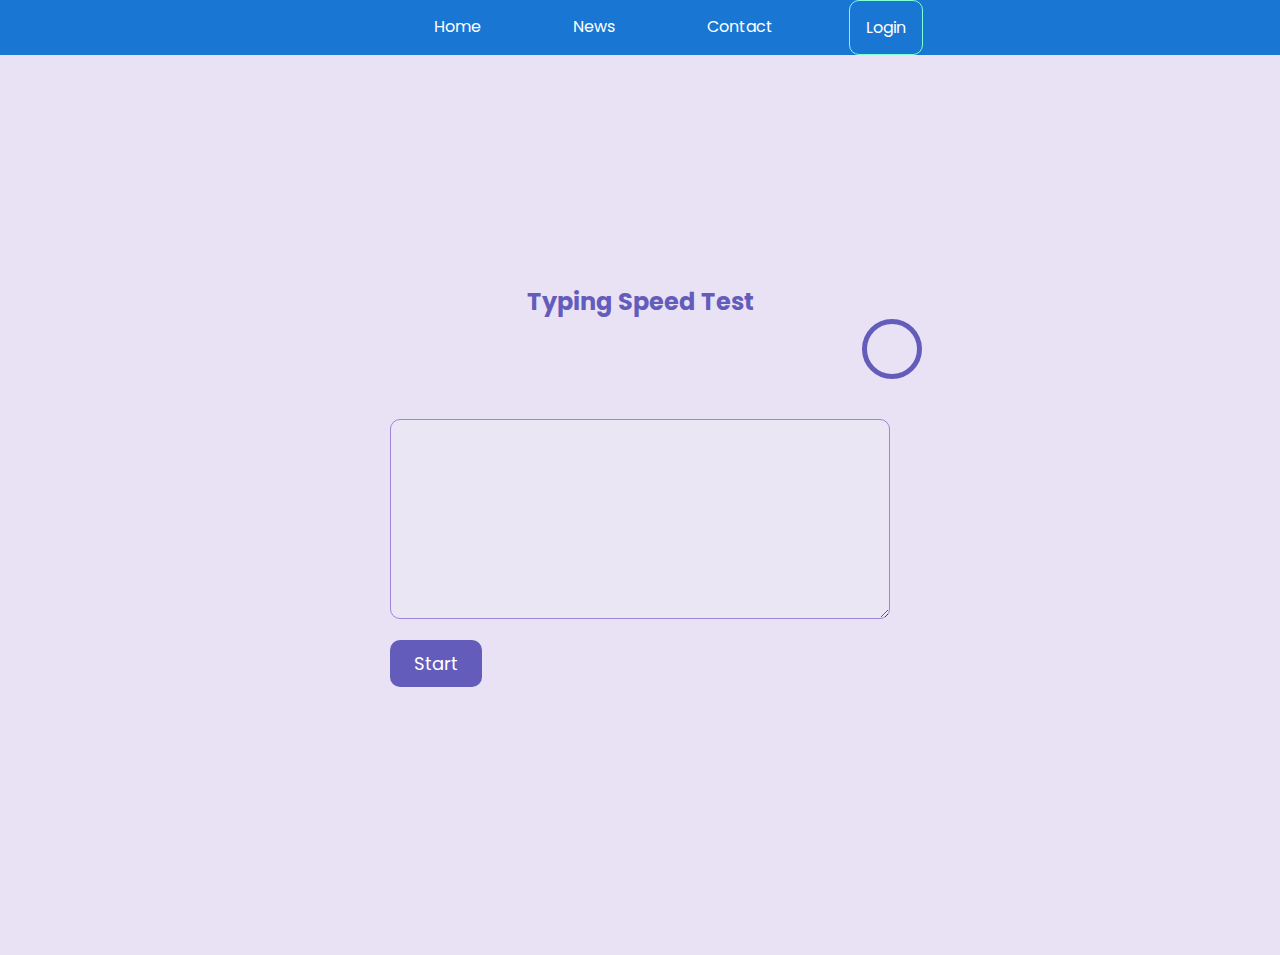
<file: index.html>
<!DOCTYPE html>
<html lang="en">
<head>
    <meta charset="UTF-8">
    <title>typing test</title>
    <link rel="stylesheet" href="style.css">
</head>
<body>
  

        <div><ul class="nav">
            <li><a class="active" href="#home">Home</a></li>
            <li><a href="#news">News</a></li>
            <li><a href="#contact">Contact</a></li>
            <li id="login"><a href="reg.html">Login</a></li>
          </ul></div>

      

<section class="main-body">
    
    <h2 id="ty">typing Speed test</h2>

    <div class="timer-div">
        <p id="show-time"></p>
    </div>
    
    <p id="showSentence"></p>
   
    <div class="typing_section">
      
        <label for="textarea"></label>
        <textarea name="textarea" id="textarea" cols="30" rows="10" disabled></textarea>
        <br>
        <button id="btn">Start</button>
    </div>

    <p id="score"></p>
</section>

<script src="index.js"></script>
</body>
</html>
</file>
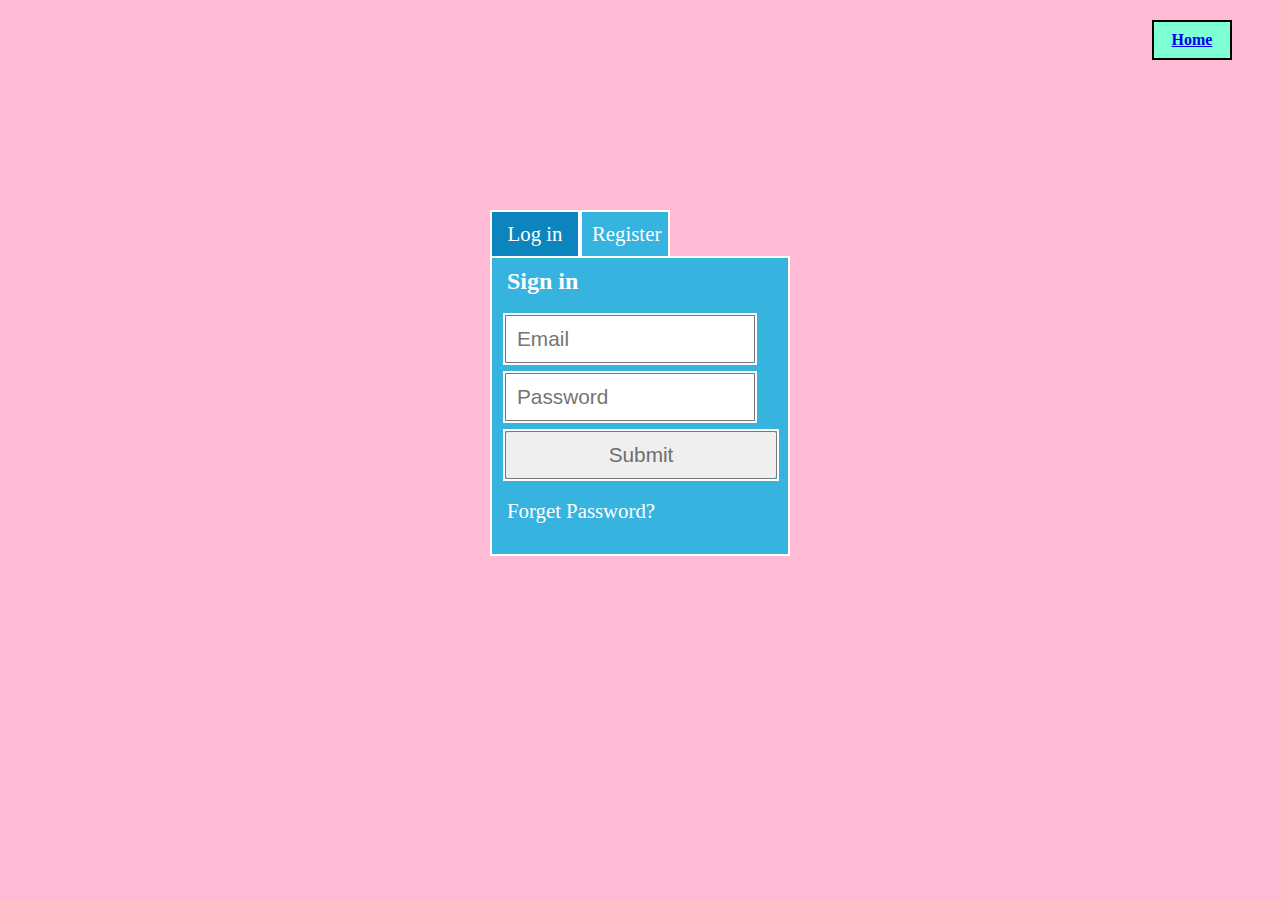
<file: reg.html>
<!DOCTYPE html>
<html lang="en">
<head>
    <meta charset="UTF-8">
    <meta name="viewport" content="width=device-width, initial-scale=1.0">
    <title>Document</title>
    <link rel="stylesheet" href="style2.css">
</head>
<body>

    <div class="home"><a href="index.html">Home</a></div>

    <div id="container">
        <div id="tabs">
            <p id="lt" class="tabs" onclick="loginTabFun()">Log in</p>
            <p id="rt" class="tabs" onclick="regTabFun()">Register</p>


            <div id="clear"></div>
        </div>

        <div id="cont">
            <div id="login" class="comm">
                <h3>Sign in</h3>

                <input id="se" type="email" placeholder="Email" required/>
                <input id="sp" type="password" placeholder="Password" required/>
                <input type="submit" onclick="login()" value="Submit"/>

                <p onclick="forTabFun()">Forget Password?</p>
            </div>
            <div id="register" class="comm">
                <h3>Register</h3>

                <input id="re" type="email" placeholder="Email" required/>
                <input id="rp" type="password" placeholder="Password" required/>
                <input id="rrp" type="password" placeholder="Re write Password" required/>
                <input type="submit" onclick="register()" value="Submit"/>

            </div >
            <div id="forgot" class="comm">
            <h3>Forgot Password</h3>
            <div>
                <input id="fe" type="email" placeholder="Email" required/>
                <input type="submit" onclick="forgot()" value="Submit"/>
            </div>
            </div>
        </div>
    </div>
    <!--<div id="footer">
        <h2>By. Mansoor Amin </br> Roll No. 1941</h2>

    </div>-->
<script src="index2.js"></script>

    
</body>
</html>
</file>
<file: style.css>
@import url('https://fonts.googleapis.com/css2?family=Josefin+Sans:wght@400;600;700&family=Lexend+Deca:wght@100;200;300;400;500;600;700&family=Poppins:wght@300;400;600&display=swap');

*{
    margin: 0;
    padding: 0;
    box-sizing: border-box;
    font-family: 'Poppins', sans-serif}

    .nav{
        display: flex;
        justify-content: center;
      }
      

ul {
    list-style-type: none;
    margin: 0;
    padding: 0;
    overflow: hidden;
    background-color: #1976D2;
  }

  
  
  li {
    float: left;
    font-size: medium;
    margin-left: 60px;
  }
  
  
  li a {
    display: block;
    color: white;
    text-align: center;
    padding: 14px 16px;
    text-decoration: none;
  }
  
  li a:hover {
    background-color: #1111113d;
  }

  #login{
    border: 1px solid aquamarine;
    border-radius: 10px;
  }

html{
    font-size: 62.5%;
}

.main-body{
    width: 100vw;
    height: 100vh;
    display: flex;
    flex-direction: column;
    justify-content: center;
    align-items: center;
    background-color: rgba(191, 172, 226, 0.35);
}


.typing-section{
    text-align: center;

}

#textarea{
    border: .1rem solid #A084DC;
    border-radius: 1rem;
    max-width: 50rem;
    width: 50rem;
    height: 20rem;
    padding: 1rem 2rem;
    font-size: 1.6rem;

}

#btn{
    display: inline-block;
    padding: 1rem 2.4rem;
    border: none;
    border-radius: 1rem;
    background-color: #645CBB;
    color: #fff;
    font-size: 1.8rem;
    margin-top: 1.6rem;
}

h2{
    font-size: 2.4rem;
    text-transform: capitalize;
    color: #645CBB;
    text-align: center;
}

#showSentence, #score{
    font-size: 1.6rem;
    margin: 2rem 0;
    letter-spacing: .02rem;
    text-align: center;
}


.timer-div{
    width: 100%;
    text-align: right;
    display: flex;
    justify-content: flex-end;

}

#show-time{
    font-size: 2.4rem;
    padding: 1.5rem;
    text-align: right;
    width: 6rem;
    height: 6rem;
    display: flex;
    justify-content: center;
    align-items: center;
    border-radius: 50%;
    border: .5rem solid #645CBB;
    margin-right: 28%;
}
</file>
<file: style2.css>
* {
    padding: 0;
    margin: 0;
    box-sizing:border-box;
}
body {
    background: rgba(255, 84, 151, 0.40);
}

.home{
    display: flex;
    border: 2px black solid;
    height: 40px;
    width: 80px;
    justify-content: center;
    align-items: center;
    color: aqua;
    margin-left: 90vw;
    margin-top: 20px;
    background-color: aquamarine;
    font-weight: bold;
}
#container {
    width: 300px;
    margin: 0 auto;
    margin-top: 150px;
}
.tabs {
    display: table-cell;
    width: 30%;
    background-color: rgba(11, 177, 224, 0.82);
    padding: 10px;
    float: left;
    text-align: center;
    vertical-align: middle;
    border: 2px solid #ffffff;
    border-bottom: 0px;
    position: relative;
    font-size: 1.3em;
    color: #ffffff;
}
.tabs:hover, p{
    cursor: pointer;
}

#lt {
    background-color: rgb(12, 132, 189);
}
#cont {
    width: 100%;
    height: 300px;
    background-color: rgba(11, 177, 224, 0.82);
    border: 2px solid #ffffff;
}

input{
    display: block;
    width: 250px;
    margin: 10px 13px;
    padding: 10px;
    font-size: 1.3em;
    color: rgba(11, 177, 224, 0.82);
    outline: 2px solid #ffffff;
}

input[type="submit"] {
    width: 272px;
    color: #6e6e6e;
}

#clear {
    clear: both;
}

.comm {
    position: absolute;
    visibility: hidden;
}
#login {
    visibility: visible;
}

h3 {
    display: table-cell;
    vertical-align: middle;
    padding: 10px 15px;
    font-size: 1.5em;
    color: #ffffff;
}

#forgot h3 {
    display: block;
    margin-top: 30px;
    text-align: center;
}

#forgot div {
    margin-top: 30px;
}
p {
    padding: 10px 15px;
    font-size: 1.3em;
    color: #ffffff;
}
/*#footer {
    width: 300px;
    margin: 10px auto;
    text-align: center;
    color: rgba(9, 118, 155, 0.91);

}*/
</file>
